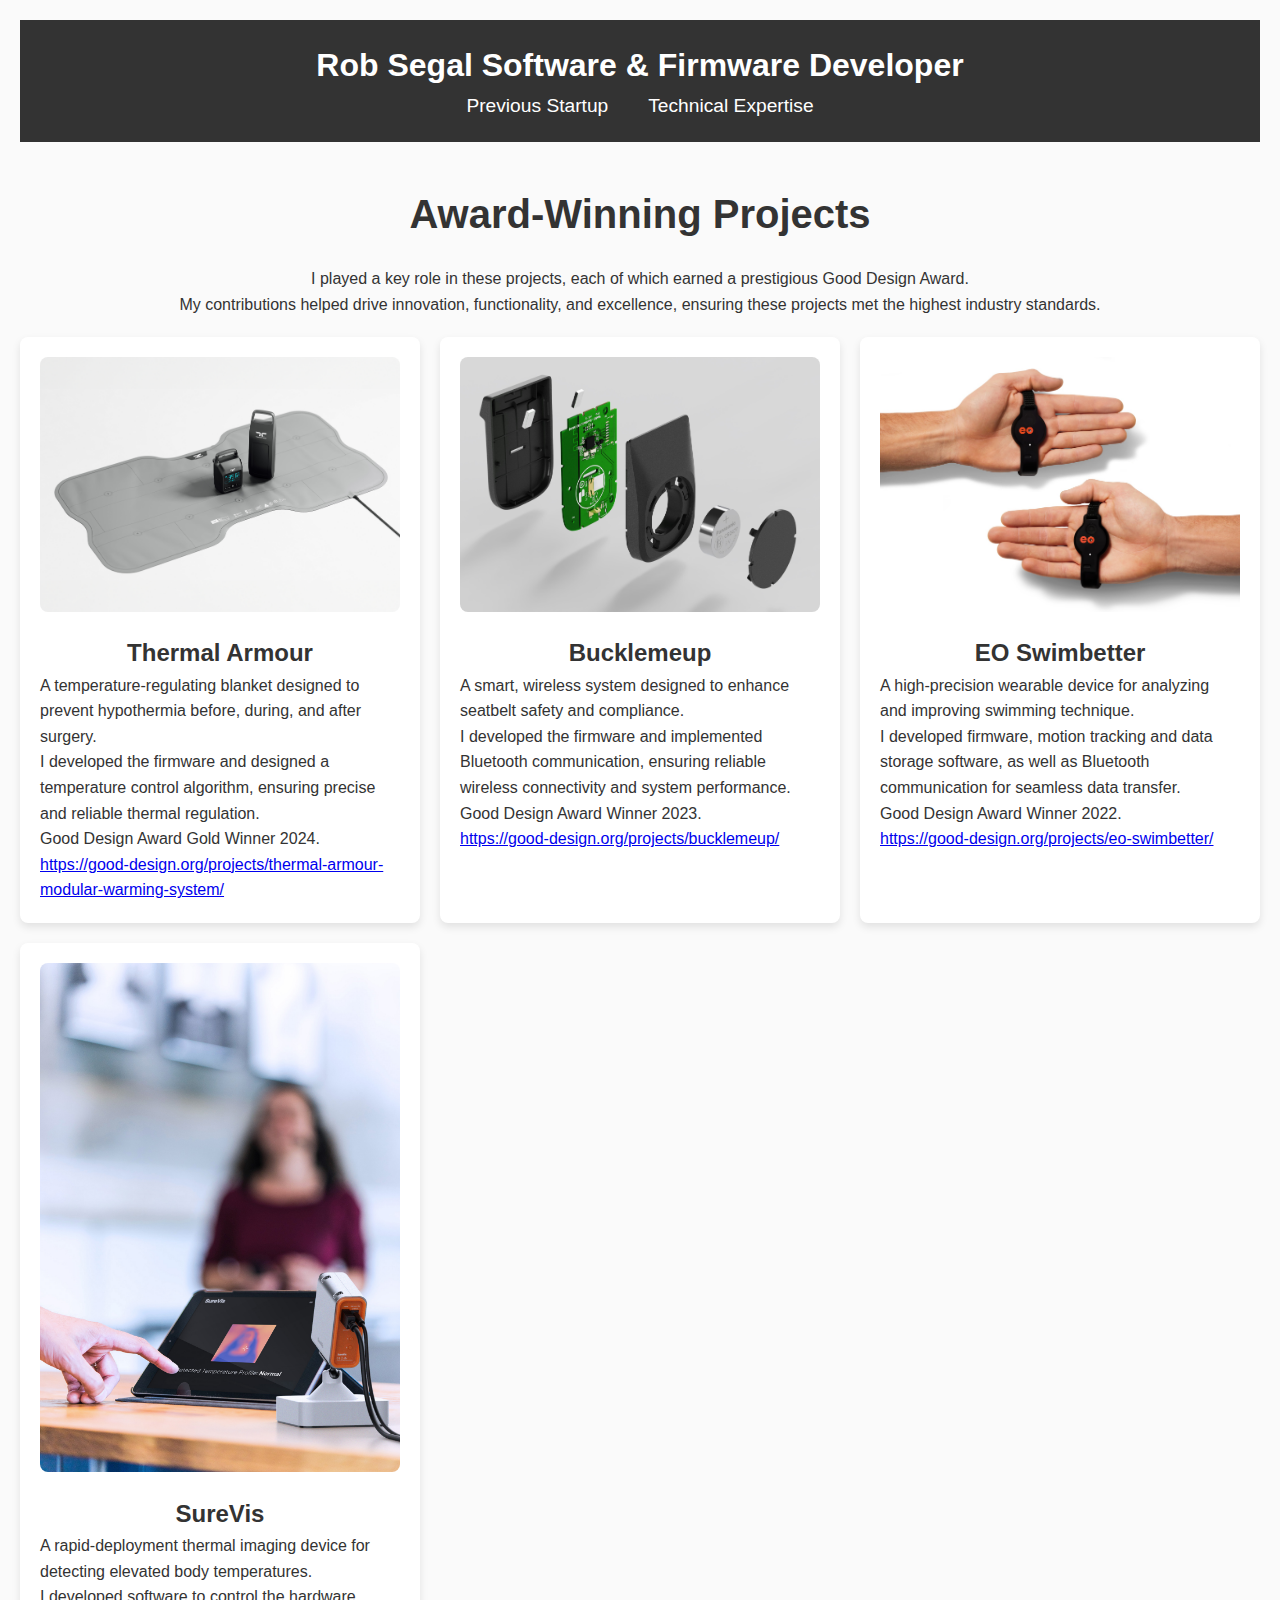
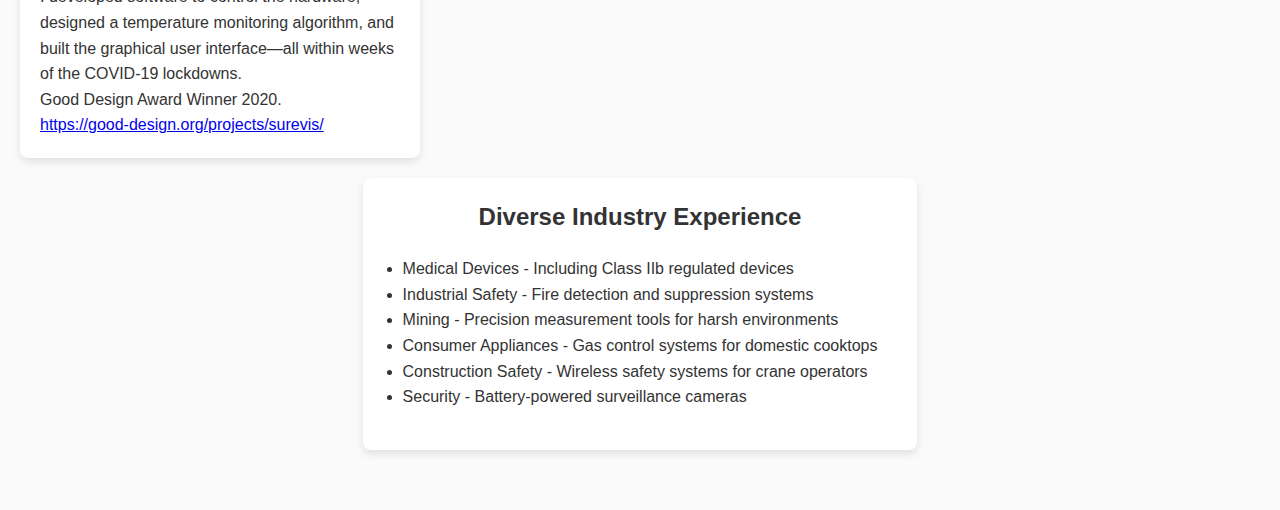
<file: index.html>
<!DOCTYPE html>
<html lang="en">
<head>
  <meta charset="UTF-8">
  <meta name="viewport" content="width=device-width, initial-scale=1.0">
  <title>Award-Winning Projects</title>
  <link rel="stylesheet" href="styles.css">
</head>
<body>

<header>
  <h1>Rob Segal Software & Firmware Developer</h1>
  <nav>
    <ul>
      <li><a href="startup.html">Previous Startup</a></li>
      <li><a href="skills.html">Technical Expertise</a></li>
    </ul>
  </nav>
</header>

<section>
  <h2>Award-Winning Projects</h2>
    <p>I played a key role in these projects, each of which earned a prestigious Good Design Award.<br>
        My contributions helped drive innovation, functionality, and excellence, ensuring these projects met the highest industry standards.
    </p>
    <div class="gallery-wrapper">
    <div class="gallery">
        <div class="card">
        <img src="images/thermal_armour.jpg" alt="Thermal Armour">
        <h3>Thermal Armour</h3>
        <p>A temperature-regulating blanket designed to prevent hypothermia before, during, and after surgery.<br>
            I developed the firmware and designed a temperature control algorithm, ensuring precise and reliable thermal regulation.<br>
            Good Design Award Gold Winner 2024.<br>
            <a href="https://good-design.org/projects/thermal-armour-modular-warming-system/" target="_blank">
                https://good-design.org/projects/thermal-armour-modular-warming-system/
            </a> 
        </p>
        </div>
        <div class="card">
        <img src="images/bucklemeup.jpg" alt="Bucklemeup">
        <h3>Bucklemeup</h3>
        <p>A smart, wireless system designed to enhance seatbelt safety and compliance.<br>
            I developed the firmware and implemented Bluetooth communication, ensuring reliable wireless connectivity and system performance.<br>
            Good Design Award Winner 2023.<br>
            <a href="https://good-design.org/projects/bucklemeup/" target="_blank">
                https://good-design.org/projects/bucklemeup/
            </a> 
        </p>
        </div>
        <div class="card">
            <img src="images/eo.jpg" alt="EO Swimbetter">
            <h3>EO Swimbetter</h3>
            <p>A high-precision wearable device for analyzing and improving swimming technique.<br>
                I developed firmware, motion tracking and data storage software, as well as Bluetooth communication for seamless data transfer.<br>
                Good Design Award Winner 2022.<br>
                <a href="https://good-design.org/projects/eo-swimbetter/" target="_blank">
                    https://good-design.org/projects/eo-swimbetter/
                </a>       
            </p>
        </div>
        <div class="card">
            <img src="images/surevis.jpg" alt="SureVis">
            <h3>SureVis</h3>
            <p>A rapid-deployment thermal imaging device for detecting elevated body temperatures.<br>
                I developed software to control the hardware, designed a temperature monitoring algorithm, and built the graphical user interface—all within weeks of the COVID-19 lockdowns.<br>
                Good Design Award Winner 2020.<br>
                <a href="https://good-design.org/projects/surevis/" target="_blank">
                    https://good-design.org/projects/surevis/
                </a>
            </p>
        </div>
    </div>
    <div class="gallery"></div>
        <div class="card">
            <h3>Diverse Industry Experience</h3>
            <ul>
                <li>Medical Devices - Including Class IIb regulated devices</li>
                <li>Industrial Safety - Fire detection and suppression systems</li>
                <li>Mining - Precision measurement tools for harsh environments</li>
                <li>Consumer Appliances - Gas control systems for domestic cooktops</li>
                <li>Construction Safety - Wireless safety systems for crane operators</li>
                <li>Security - Battery-powered surveillance cameras</li>
            </ul>
        </div>
    </div>
</div>
</section>

</body>
</html>
</file>
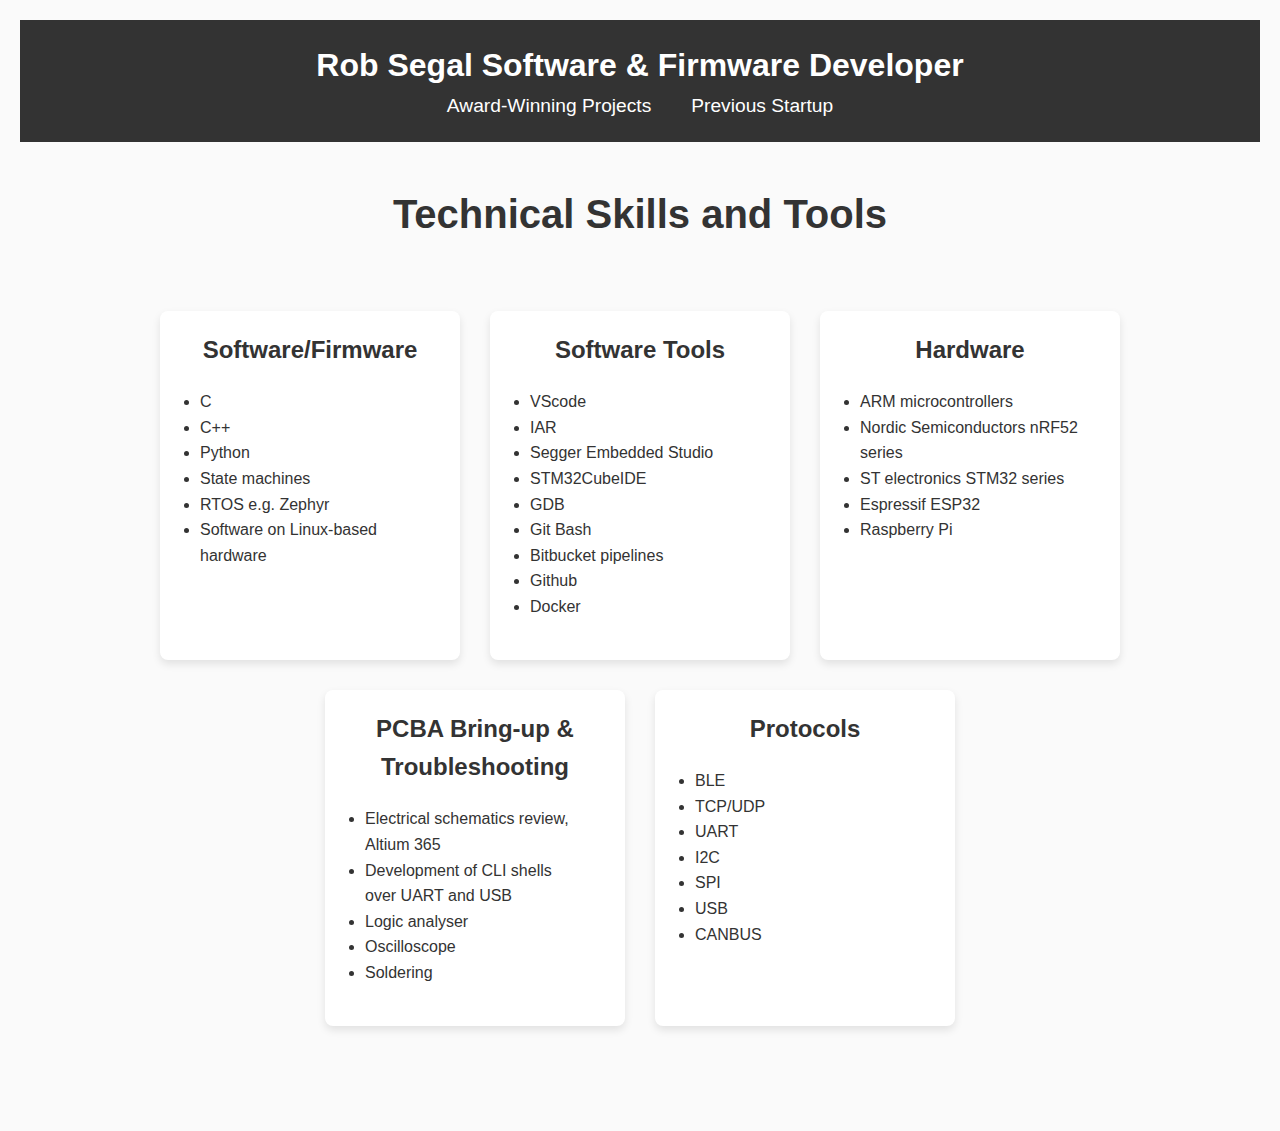
<file: skills.html>
<!DOCTYPE html>
<html lang="en">
<head>
  <meta charset="UTF-8">
  <meta name="viewport" content="width=device-width, initial-scale=1.0">
  <title>Skills</title>
  <link rel="stylesheet" href="styles.css">
</head>
<body>

<header>
  <h1>Rob Segal Software & Firmware Developer</h1>
  <nav>
    <ul>
        <li><a href="index.html">Award-Winning Projects</a></li>
        <li><a href="startup.html">Previous Startup</a></li>
    </ul>
  </nav>
</header>

<section>
  <h2>Technical Skills and Tools</h2>
  <div class="skills">
    <div class="skills-category">
      <h3>Software/Firmware</h3>
      <ul>
        <li>C</li>
        <li>C++</li>
        <li>Python</li>
        <li>State machines</li>
        <li>RTOS e.g. Zephyr</li>
        <li>Software on Linux-based hardware</li>
      </ul>
    </div>
    <div class="skills-category">
        <h3>Software Tools</h3>
        <ul>
          <li>VScode</li>
          <li>IAR</li>
          <li>Segger Embedded Studio</li>
          <li>STM32CubeIDE</li>
          <li>GDB</li>
          <li>Git Bash</li>
          <li>Bitbucket pipelines</li>
          <li>Github</li>
          <li>Docker</li>
        </ul>
      </div>
      <div class="skills-category">
        <h3>Hardware</h3>
        <ul>
          <li>ARM microcontrollers</li>
          <li>Nordic Semiconductors nRF52 series</li>
          <li>ST electronics STM32 series</li>
          <li>Espressif ESP32</li>
          <li>Raspberry Pi</li>
        </ul>
      </div>
      <div class="skills-category">
        <h3>PCBA Bring-up & Troubleshooting</h3>
        <ul>
          <li>Electrical schematics review, Altium 365</li>
          <li>Development of CLI shells over UART and USB</li>
          <li>Logic analyser</li>
          <li>Oscilloscope</li>
          <li>Soldering</li>
        </ul>
      </div>
      <div class="skills-category">
        <h3>Protocols</h3>
        <ul>
          <li>BLE</li>
          <li>TCP/UDP</li>
          <li>UART</li>
          <li>I2C</li>
          <li>SPI</li>
          <li>USB</li>
          <li>CANBUS</li>
        </ul>
      </div>
    </div>
</section>

</body>
</html>
</file>
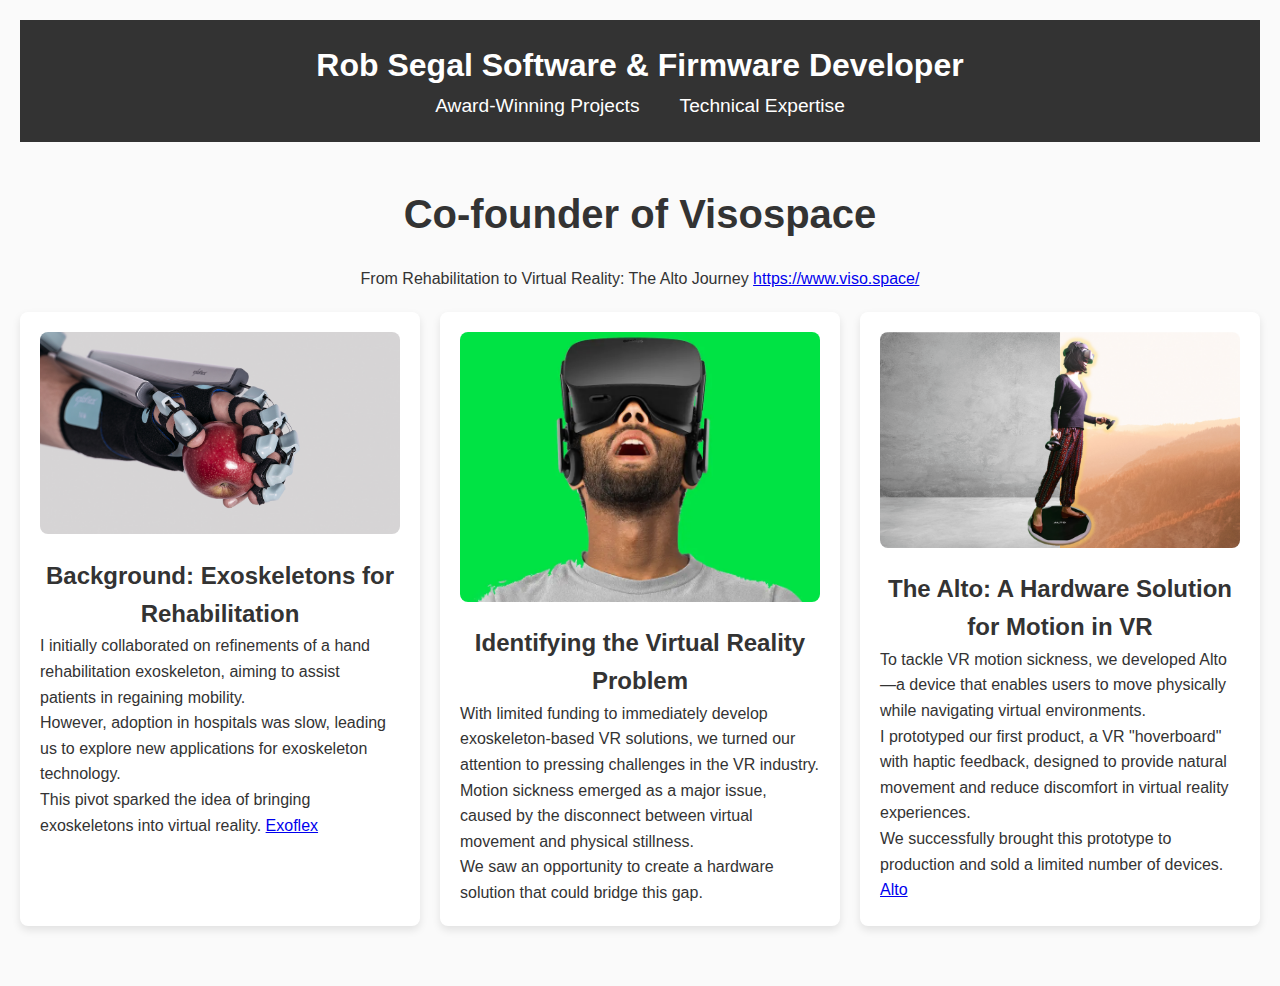
<file: startup.html>
<!DOCTYPE html>
<html lang="en">
<head>
  <meta charset="UTF-8">
  <meta name="viewport" content="width=device-width, initial-scale=1.0">
  <title>Previous Startup</title>
  <link rel="stylesheet" href="styles.css">
</head>
<body>

<header>
  <h1>Rob Segal Software & Firmware Developer</h1>
  <nav>
    <ul>
        <li><a href="index.html">Award-Winning Projects</a></li>
        <li><a href="skills.html">Technical Expertise</a></li>
    </ul>
  </nav>
</header>

<section>
  <h2>Co-founder of Visospace</h2>
  <p>
    From Rehabilitation to Virtual Reality: The Alto Journey
    <a href="https://www.viso.space/" target="_blank">
        https://www.viso.space/
    </a>
  </p>
  <div class="gallery-wrapper">
  <div class="gallery">
    <div class="card">
      <img src="images/exoflex.jpg" alt="background">
      <h3>Background: Exoskeletons for Rehabilitation</h3>
      <p>I initially collaborated on refinements of a hand rehabilitation exoskeleton, aiming to assist patients in regaining mobility. <br>
        However, adoption in hospitals was slow, leading us to explore new applications for exoskeleton technology. <br>
        This pivot sparked the idea of bringing exoskeletons into virtual reality.
        <a href="https://good-design.org/projects/bes-rehab-exoflex-hand-therapy-assessment-device/" target="_blank"> Exoflex</a>
      </p>
    </div>
    <div class="card">
        <img src="images/vr_headset.webp" alt="vr_industry">
        <h3>Identifying the Virtual Reality Problem</h3>
        <p>With limited funding to immediately develop exoskeleton-based VR solutions, we turned our attention to pressing challenges in the VR industry. <br>
          Motion sickness emerged as a major issue, caused by the disconnect between virtual movement and physical stillness. <br>
          We saw an opportunity to create a hardware solution that could bridge this gap.
        </p>
    </div>
    <div class="card">
        <img src="images/transition.png" alt="alto">
        <h3>The Alto: A Hardware Solution for Motion in VR</h3>
        <p>To tackle VR motion sickness, we developed Alto—a device that enables users to move physically while navigating virtual environments. <br>
          I prototyped our first product, a VR "hoverboard" with haptic feedback, designed to provide natural movement and reduce discomfort in virtual reality experiences. <br>
          We successfully brought this prototype to production and sold a limited number of devices.
            <a href="https://www.viso.space/the-alto" target="_blank"> Alto</a>
        </p>
    </div>
  </div>
  </div>
</section>

</body>
</html>
</file>
<file: styles.css>
/* General Reset */
* {
    margin: 0;
    padding: 0;
    box-sizing: border-box;
    font-family: 'Segoe UI', Tahoma, Geneva, Verdana, sans-serif;
  }
  
  /* Body Styling */
  body {
    background-color: #fafafa;
    color: #333;
    font-size: 16px;
    line-height: 1.6;
    padding: 20px;
  }
  
  /* Header and Navigation */
  header {
    background-color: #333;
    color: white;
    padding: 20px 0;
    text-align: center;
  }
  
  nav ul {
    display: flex;
    justify-content: center;
    list-style: none;
  }
  
  nav ul li {
    margin: 0 20px;
  }
  
  nav a {
    color: white;
    text-decoration: none;
    font-size: 1.2rem;
  }
  
  nav a:hover {
    color: #007BFF;
  }
  
  /* Hero Section */
  .hero {
    text-align: center;
    margin: 40px 0;
  }
  
  .hero h1 {
    font-size: 3rem;
    color: #333;
  }
  
  /* Section Styling */
  section {
    margin: 40px 0;
    text-align: center;
  }
  
  h2 {
    font-size: 2.5rem;
    color: #333;
    text-align: center;
    margin-bottom: 20px;
  }
  
  /* Gallery Wrapper */
  .gallery-wrapper {
    /*display: grid;*/
    /*grid-template-columns: repeat(auto-fill, minmax(300px, 1fr));*/
    /*gap: 20px;*/
    /*width: 100%;*/
    /*max-width: 1200px;*/ /* Max width to control the overall size */
    /*justify-items: center;*/ /* Center the grid items */
    display: flex;
    flex-direction: column;
    justify-content: center;
    align-items: center; /* Center everything inside the section */
  }

  .gallery {
    display: grid;
    grid-template-columns: repeat(auto-fill, minmax(300px, 1fr));
    gap: 20px;
    margin-top: 20px;
    justify-items: center; /* Centers the cards in the grid */
    justify-content: center;
    width: 100%;
  }
  
  .card {
    background-color: white;
    box-shadow: 0 4px 8px rgba(0, 0, 0, 0.1);
    padding: 20px;
    border-radius: 8px;
    transition: transform 0.3s ease;
  }
  
  .card:hover {
    transform: translateY(-10px);
  }
  
  .card img {
    width: 100%;
    height: auto;
    border-radius: 8px;
    margin-bottom: 15px;
  }
  
  .card h3 {
    text-align: center;
    font-size: 1.5rem;
    color: #333;
  }

  .card p {
    text-align: left;
  }

  .card ul {
    text-align: left;
    padding: 20px;
  }
  
    /* Skills Section */
    .skills {
        display: flex;
        flex-wrap: wrap;
        justify-content: center;
        padding: 30px;
    }

    .skills-category {
        width: 300px;
        padding: 20px;
        margin: 15px;
        border-radius: 8px;
        background-color: white;
        box-shadow: 0 4px 8px rgba(0, 0, 0, 0.1);
    }
    
    .skills-category h3 {
        text-align: center;
        font-size: 1.5rem;
        color: #333;
    }

    .skills ul {
        text-align: left;
        padding: 20px;
    }
/*
    .skills-categroy ul {
        text-align: left;
    }

    .skills-categroy li {
        text-align: left;
    }

    .skills-categroy p {
        text-align: left;
    }
*/
  /* Footer */
  footer {
    text-align: center;
    font-size: 1rem;
    color: #555;
    margin-top: 40px;
  }
  
  footer a {
    color: #007BFF;
    text-decoration: none;
  }
  
  footer a:hover {
    color: #0056b3;
  }
</file>
